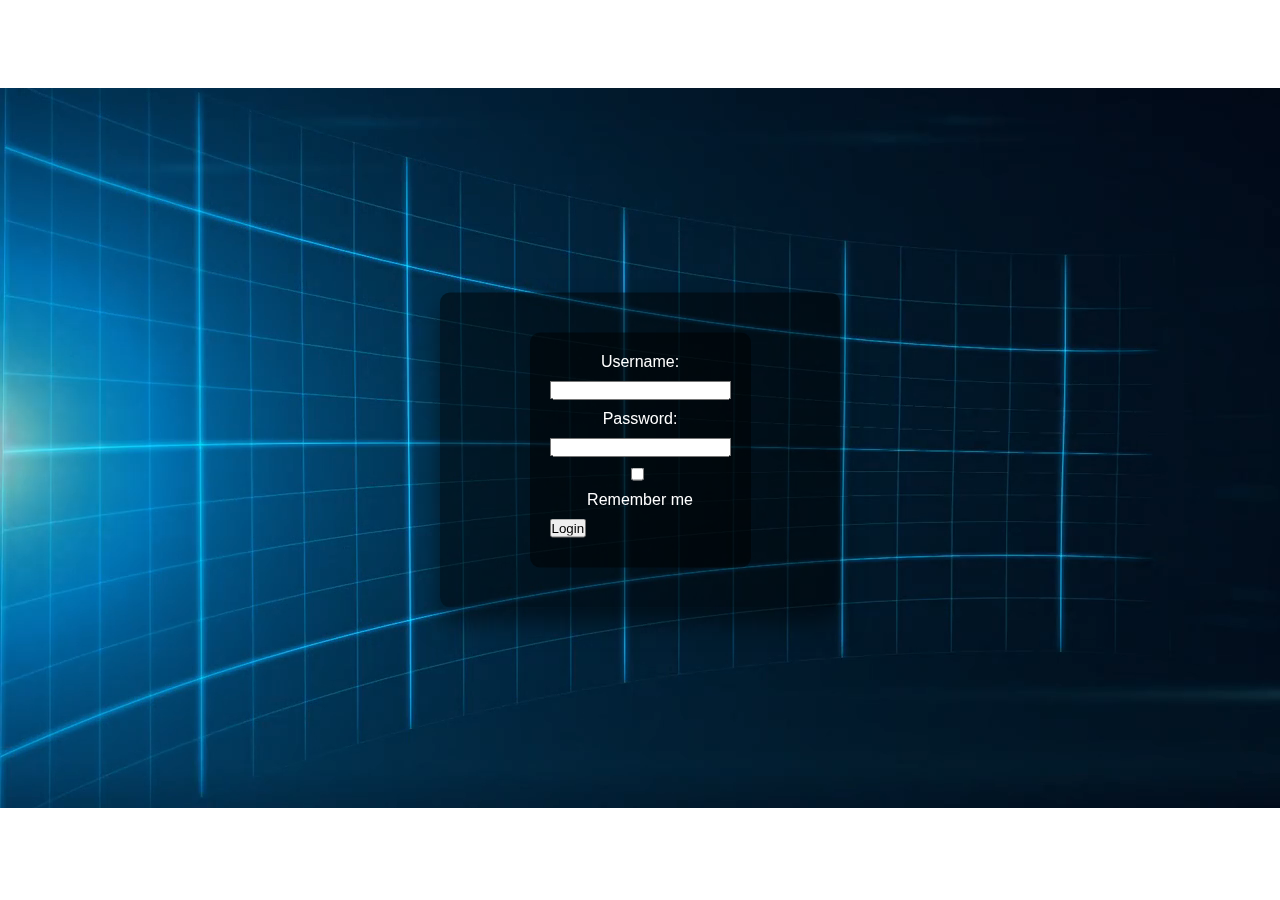
<file: index.html>
<!DOCTYPE html>
<html lang="en">
<head>
    <meta charset="UTF-8">
    <meta name="viewport" content="width=device-width, initial-scale=1.0">
    <link rel="stylesheet" href="s.css">
    <title>Login Page</title>
</head>
<body>
    <div class="showcase">
    <div class="video-container">
        <video autoplay muted loop id="showcase">
            <source src="vedio.mp4" type="video/mp4">            
        </video>
    </div>
        <div class="login-container">
            <form action="hm.html" > 
                <label for="username">Username:</label>
                <input type="text" id="username" name="username" required>

                <label for="password">Password:</label>
                <input type="password" id="password" name="password" required>


                <input type="checkbox" id="remember" name="remember">
                <label for="remember">Remember me</label>

                <input type="submit" value="Login">
                
            </form>
        </div>
    </div>

   <script src="j.js"></script>
</body>
</html>
</file>
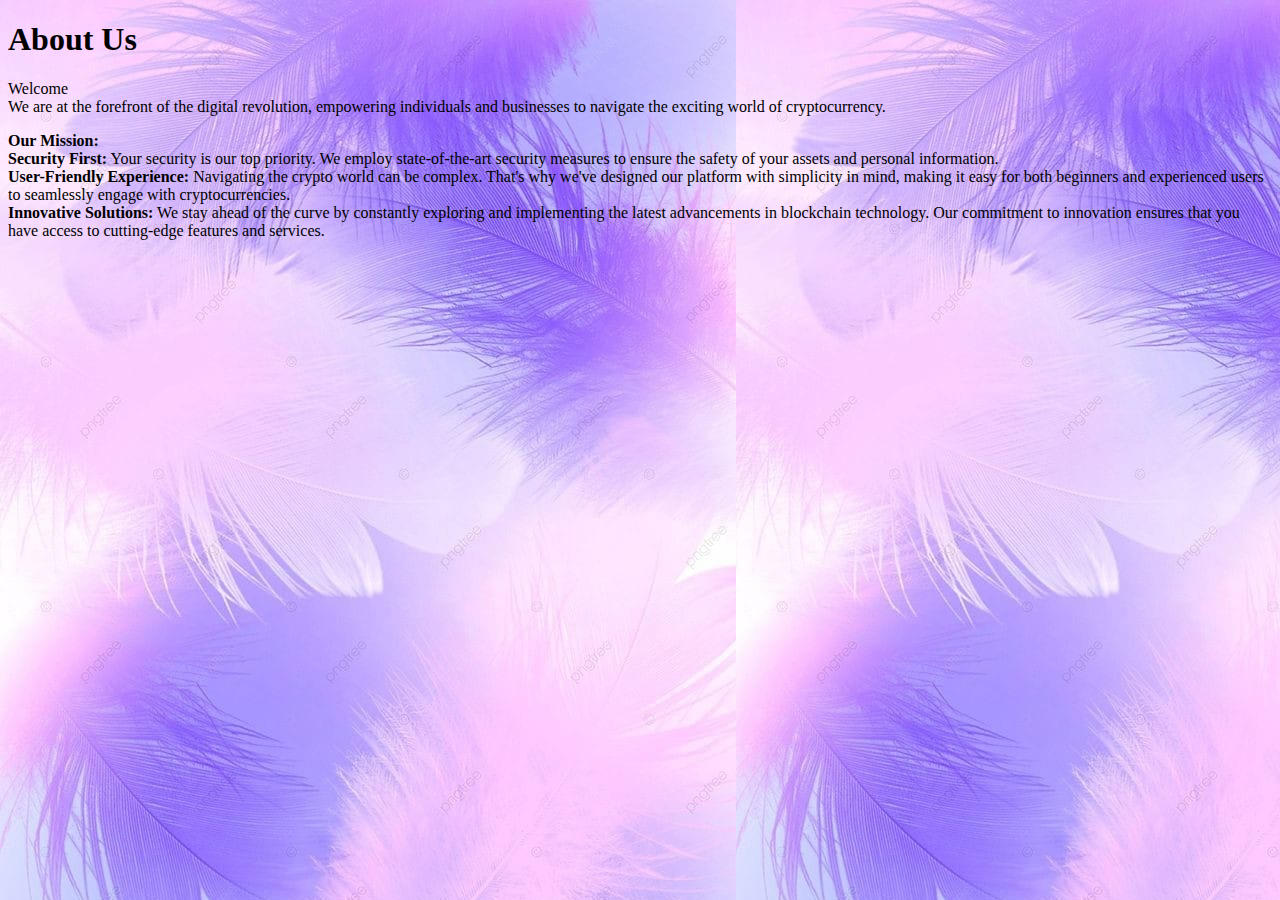
<file: co.html>
<!DOCTYPE html>
<html lang="en">
<head>
    <meta charset="UTF-8">
    <meta name="viewport" content="width=device-width, initial-scale=1.0">
    <title>Contact Us</title>
</head>
<body>
    <h1><b>About Us</b></h1>
    <p>
        Welcome <br>We are at the forefront of the digital revolution, empowering individuals and businesses to navigate the exciting world of cryptocurrency.   
    </p>
    <b>Our Mission: </b>
    <li>
        <b>Security First:</b> Your security is our top priority. We employ state-of-the-art security measures to ensure the safety of your assets and personal information.
</li>
<li>
    <b>User-Friendly Experience:</b> Navigating the crypto world can be complex. That's why we've designed our platform with simplicity in mind, making it easy for both beginners and experienced users to seamlessly engage with cryptocurrencies.

</li>
<li>
    <b>Innovative Solutions:</b> We stay ahead of the curve by constantly exploring and implementing the latest advancements in blockchain technology. Our commitment to innovation ensures that you have access to cutting-edge features and services.

</li>

   
</body>
<style>
    body{
        background-image: url(fea.jpg);
    }
</style>
</html>
</file>
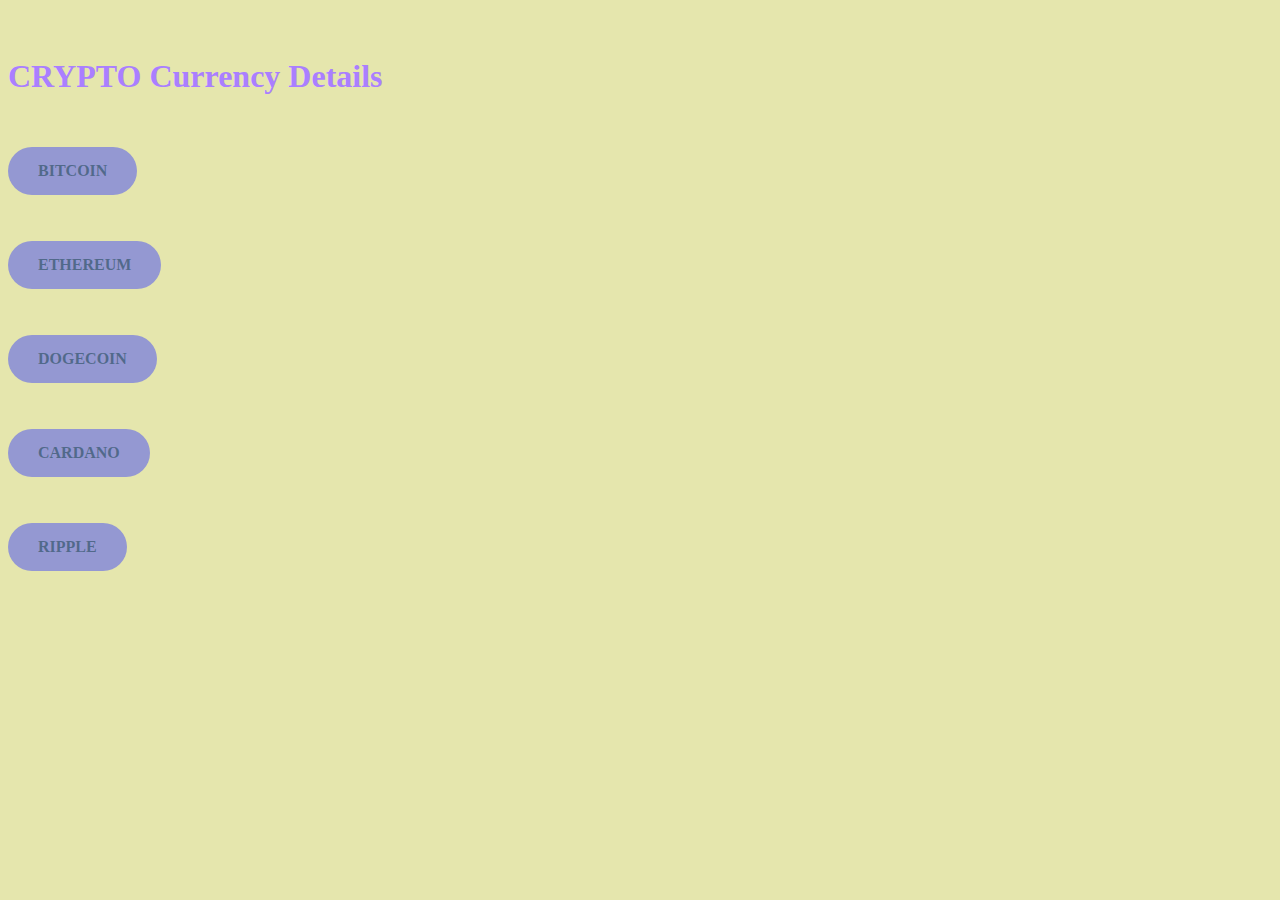
<file: ex.html>
<!DOCTYPE html>
<html lang="en">
<head>
    <meta charset="UTF-8">
    <meta name="viewport" content="width=device-width, initial-scale=1.0">
    <title>Explore more</title>
    
</head>
<body>
    <div class="content">
        <h1><br><span><b></b>CRYPTO Currency Details </span></b></span></h1>        
          <li><a href="bi.html" class="btn"><b>BITCOIN</b></a></li> 
          <p>  



          </p> 
          <li><a href="et.html" class="btn"><b>ETHEREUM</b></a></li> <p>



          </p> 
          <li><a href="do.html" class="btn"><b>DOGECOIN</b></a></li> <p>



          </p> 
           <li><a href="ada.html" class="btn"><b>CARDANO</b></a></li><p>



           </p> 
          <li><a href="xrp.html" class="btn"><b>RIPPLE</b></a></li>  
    </div>
    
</body>
<style>
    h1{
        color: rgb(170, 127, 255);
    }
.container{
    width: 100%;
    height: 100%;     
    background-position: center;
    background-size: cover;
    padding: #fff;
}
.container ul li a{

    color: #fff;
    text-decoration: none;
}
.content .btn{
    display: inline-block;
    color: rgba(36, 74, 90, 0.603);
    margin-top: 30px;
    background: rgb(148, 152, 210);
    text-decoration: none;
    padding: 15px 30px;
    border-radius: 30px;     
}
body{
    background-color: rgb(229, 230, 173);
}


</style>
</html>
</file>
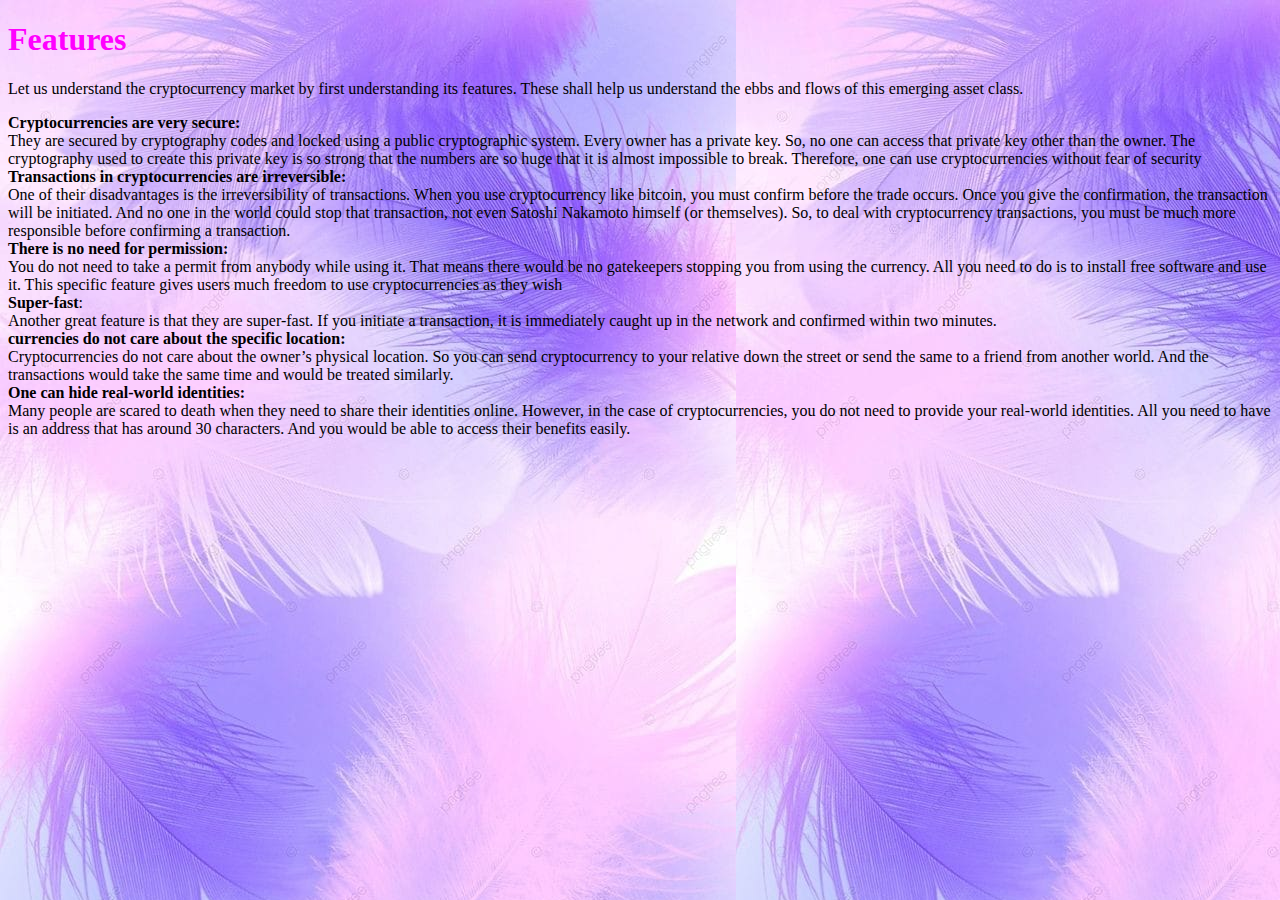
<file: fea.html>
<!DOCTYPE html>
<html lang="en">
<head>
    <meta charset="UTF-8">
    <meta name="viewport" content="width=device-width, initial-scale=1.0">
    <title>Features</title>
</head>
<body>
    <p>
       <h1>Features</h1> 
       <p>Let us understand the cryptocurrency market by first understanding its features. These shall help us understand the ebbs and flows of this emerging asset class.
       </p>
       <li>
        <b>Cryptocurrencies are very secure:</b> <br>They are secured by cryptography codes and locked using a public cryptographic system. Every owner has a private key. So, no one can access that private key other than the owner. The cryptography used to create this private key is so strong that the numbers are so huge that it is almost impossible to break. Therefore, one can use cryptocurrencies without fear of security
       </li>
       <li>
       <b>Transactions in cryptocurrencies are irreversible:</b><br> One of their disadvantages is the irreversibility of transactions. When you use cryptocurrency like bitcoin, you must confirm before the trade occurs. Once you give the confirmation, the transaction will be initiated. And no one in the world could stop that transaction, not even Satoshi Nakamoto himself (or themselves). So, to deal with cryptocurrency transactions, you must be much more responsible before confirming a transaction.

       </li>   
       <li>
       <b>There is no need for permission:</b><br> You do not need to take a permit from anybody while using it. That means there would be no gatekeepers stopping you from using the currency. All you need to do is to install free software and use it. This specific feature gives users much freedom to use cryptocurrencies as they wish
       </li> 
       <li>
       <b>Super-fast</b>: <br>Another great feature is that they are super-fast. If you initiate a transaction, it is immediately caught up in the network and confirmed within two minutes.
       </li>
       <li>
        <b>currencies do not care about the specific location:</b>  <br>Cryptocurrencies do not care about the owner’s physical location. So you can send cryptocurrency to your relative down the street or send the same to a friend from another world. And the transactions would take the same time and would be treated similarly.
       </li>
       <li>
        <b>One can hide real-world identities:</b> <br>Many people are scared to death when they need to share their identities online. However, in the case of cryptocurrencies, you do not need to provide your real-world identities. All you need to have is an address that has around 30 characters. And you would be able to access their benefits easily.
       </li>

    </p>
   
</body>
 <style>
        h1{
            color: magenta;
        }
        body{
            background-image: url(fea.jpg);

        }
        
    </style>
</html>
</file>
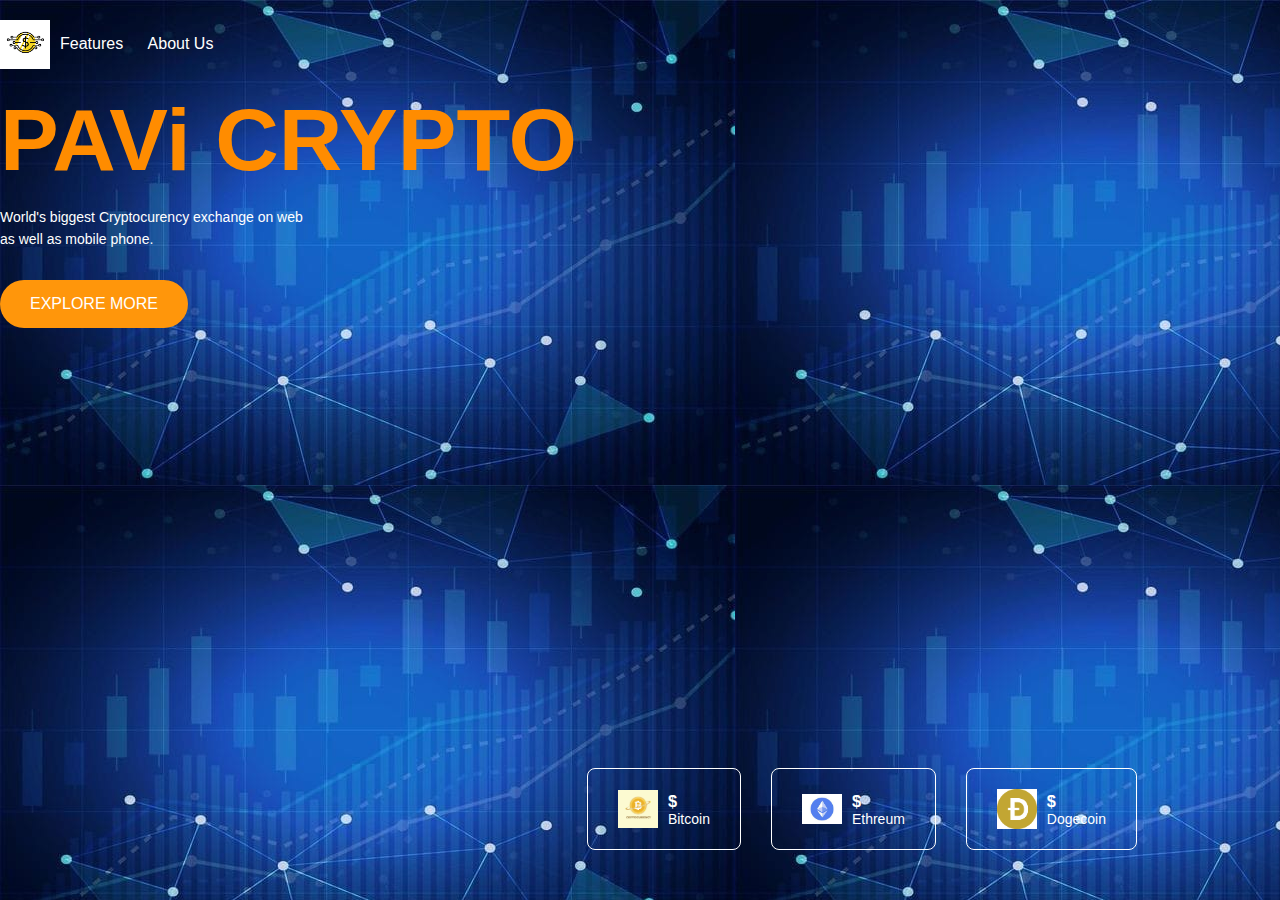
<file: hm.html>
<!DOCTYPE html>
<html lang="en">
<head>
    <meta charset="UTF-8">
    <meta name="viewport" content="width=device-width, initial-scale=1.0">
    <title>home</title>
    <link rel="stylesheet" href="style.css">
    <script src="https://code.jquery.com/jquery-3.7.1.min.js" 
    integrity="sha256-/JqT3SQfawRcv/BIHPThkBvs0OEvtFFmqPF/lYI/Cxo=" 
    crossorigin="anonymous"></script>
</head>
<body>
    <div>
        <nav>
            <img src="coinlogo.png" class="logo">
            <ul>
                <li><a href="fea.html">Features</a></li>
                <li><a href="co.html">About Us</a></li>                
            </ul> 
         </nav> 
         <div>
              <div class="content">
                <h1><span>PAVi CRYPTO</span></h1>
                <P>World's biggest Cryptocurency exchange on web<br>as well as mobile phone.</P>
                 <a href="ex.html" class="btn">EXPLORE MORE</a>   
              </div>        
              <div class="coin-list">
                <div class="coin">
                    <img src="bitcoin.png" >
                    <div>
                        <h3>$ <span id="bitcoin"></span></h3>
                        <p>Bitcoin</p>
                    </div>
                </div>
                
                    <div class="coin">
                    <img src="etherem.jpeg" >
                    <div>
                        <h3>$ <span id="ethereum"></span></h3>
                        <p>Ethreum</p>
                    </div>
                </div>
                <div class="coin">
                    <img src="dogecoin.jpeg" >
                    <div>
                        <h3>$ <span id="dogecoin"></span></h3>
                        <p>Dogecoin</p>
                    </div>
                </div>
                </div>
              </div>   
   </div>
   <script src="script.js"></script>

</body>

</html>
</file>
<file: s.css>
*{
    box-sizing: border-box;
    margin: 0;
    padding: 0;  
}

body{
    font-family: Arial;    
}

.showcase{
    position: relative;
    height: 100vh;
    display: flex;
    flex-direction: column;
    align-items: center;
    justify-content: center;
    text-align: center;
    padding: 0 20px;
}

.vedio-container{
    position: absolute;
    top: 0;
    left: 0;
    width: 200%;
    height: 200%;
    overflow: hidden;    
}

#video-background {
    width: 100%;
    overflow: hidden;
}

.login-container {
    position: absolute;
    top: 50%;
    left: 50%;
    transform: translate(-50%, -50%);
    text-align: center;
    color: white;
}

.showcase{
    position: relative;
    height: 100vh;
    display: flex;
    flex-direction: column;
    align-items: center;
    justify-content: center;
    text-align: center;
    padding: 0 20px;
}

.login-container .user-box input{
    width: 100%;
    padding: 10px 0;
    font-size: 16px;
    color: #fff;
    margin-bottom: 30px;
    border: none;
    border-bottom: 1px solid #fff;
    outline: none;
    background-color: transparent;
}
.login-container{
    position: absolute;
    top: 50%;
    left: 50%;
    width: 400px;
    padding: 40px;
    transform: translate(-50%,-50%);
    background-color: rgb(0,0,0,0.5);
    box-sizing: border-box;
    box-shadow: 0 15px 25px rgb(0,0,0,0.5);
    border-radius: 10px; 
}
form {
    display: inline-block;
    background: rgba(0, 0, 0, 0.5);
    padding: 20px;
    border-radius: 10px;
}

label, input {
    display: block;
    margin-bottom: 10px;
}

input[type="checkbox"] {
    display: inline-block;
    margin-right: 5px;
    background: transparent;
    color: yellow;
}
</file>
<file: style.css>
*{
    margin: 0;
    padding: 0;
    color: #fff;
    box-sizing: border-box;
    font-family: 'poppins', sans-serif;
    
}
    body{
        background-image: url(bcin.jpg);              
    }
    

.container{
    width: 100%;
    height: 100vh;     
    background-position: center;
    background-size: cover;
    padding: 0 7;
    color: #fff;
}
nav{
    width: 100%;
    padding: 20px 0;
    display: flex;
    align-items: center;
}
.logo{
    width: 50px;
    cursor: pointer;
}
nav ul{
    flex: 1;

}
nav ul li{
    display: inline-block;
    margin: 10px 10px;
}
nav ul li a{
    color: #fff;
    text-decoration: none;
}
nav .btn{
    color: #fff;
    text-decoration: none;
    border: 1px solid #fff;
    padding: 10px 30px;
    border-radius: 20px;
}
.content{
    margin-top: 0%;
}
.content h1{
    font-size: 88px;
    margin-bottom: 15px;
    
}
.content h1 span{
    color: darkorange;    
}
.content p{
    line-height: 22px;
    font-size: 14px;
}
.content .btn{
    display: inline-block;
    margin-top: 30px;
    background: #ff960b;
    text-decoration: none;
    padding: 15px 30px;
    border-radius: 30px;     
}
.coin-list{
    position: absolute;
    right: 10%;
    bottom: 50px;    
    display: flex;
    align-items: z;
}
.coin{
    display: flex;
    align-items: center;
    font-size: 14px;
    margin: 0 15px;    
    color: #ff986b;
    border: 1px solid #fff;
    padding: 20px 30px;
    border-radius: 8px;
}
.coin img{
    width: 40px;
    margin-right: 10px;
}
.coin h3{
    color: #fff;
}
</file>
